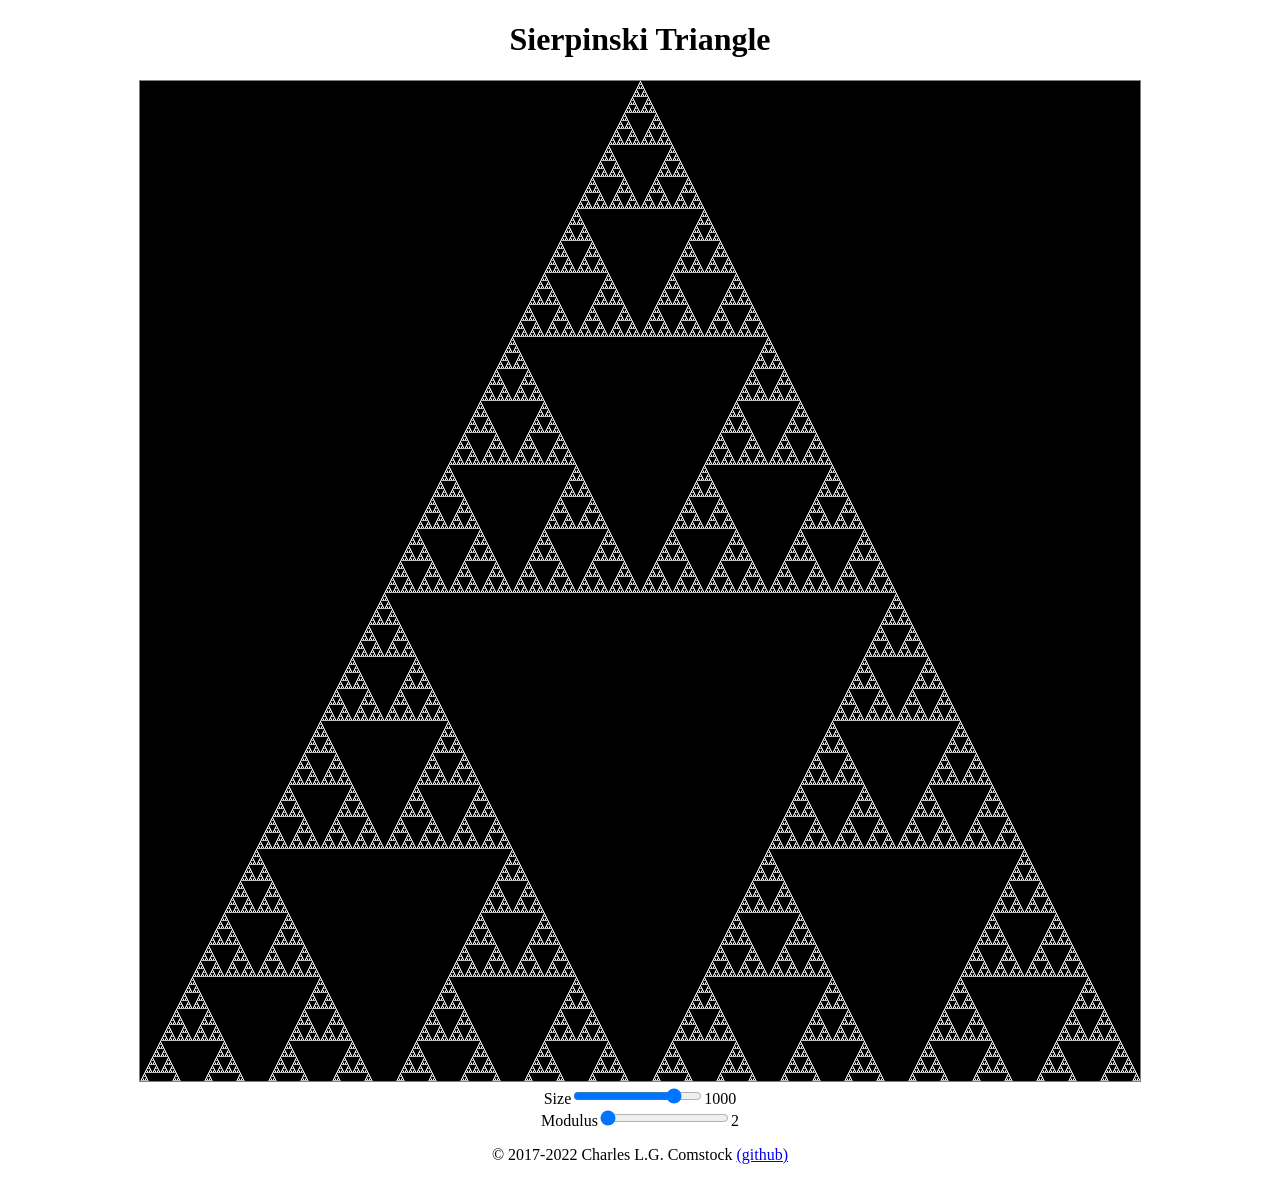
<file: index.html>
<!DOCTYPE html>
<html>
  <head>
    <meta charset="UTF-8">
    <meta name="viewport" content="width=device-width, initial-scale=1">
    <link href="css/style.css" rel="stylesheet" type="text/css">
  </head>
  <body>
    <div id="app"></div>
    <script src="js/sierpinsky_sieve.js" type="text/javascript"></script>
  </body>
</html>
</file>
<file: css/style.css>
canvas { border: 1px solid grey; }
</file>
